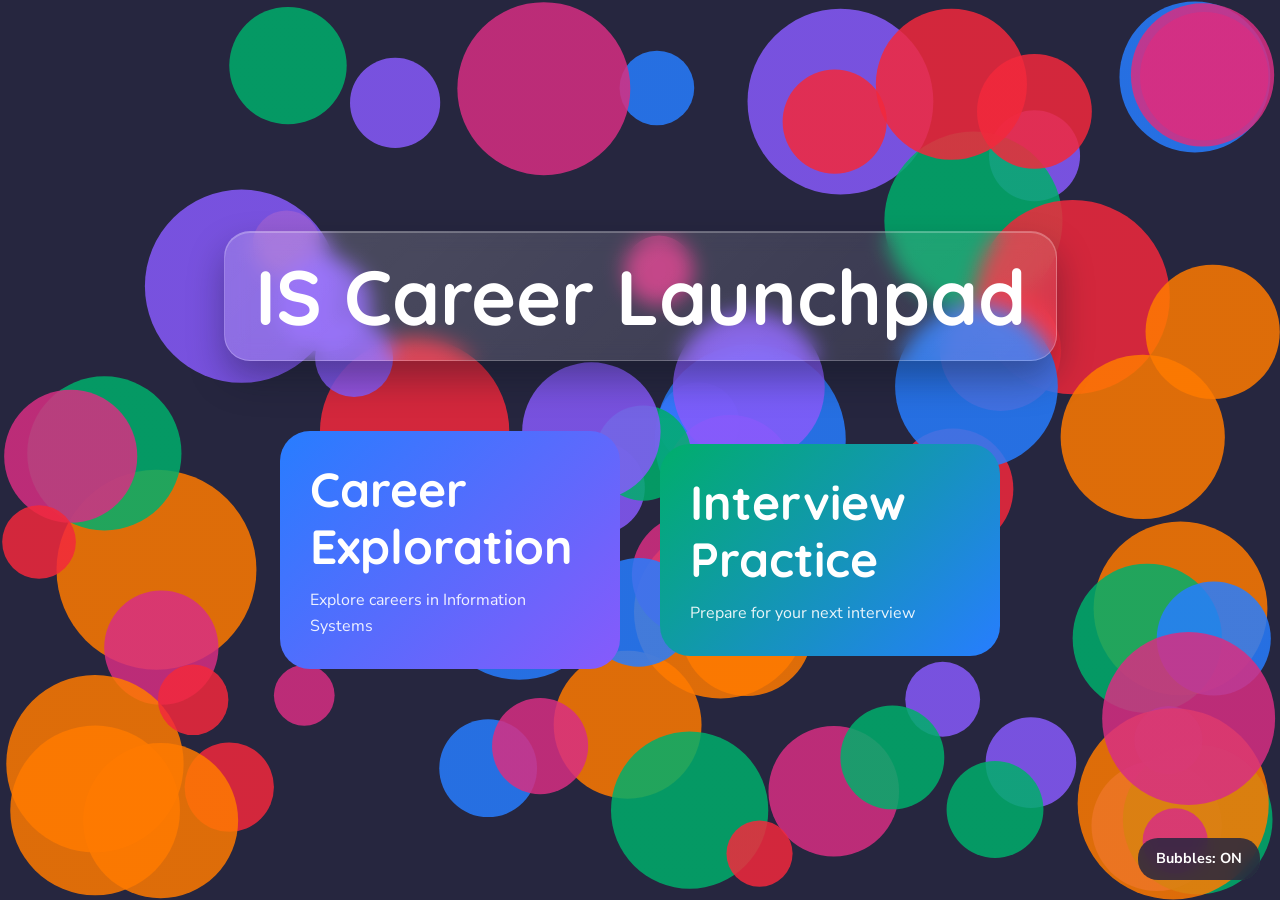
<file: index.html>
<!DOCTYPE html>
<html lang="en">
<head>
    <meta charset="UTF-8">
    <meta name="viewport" content="width=device-width, initial-scale=1.0">
    <title>IS Career Launchpad</title>

    <!-- Fonts -->
    <link rel="preconnect" href="https://fonts.googleapis.com">
    <link rel="preconnect" href="https://fonts.gstatic.com" crossorigin>

    <link href="https://fonts.googleapis.com/css2?family=Nunito+Sans:wght@400;600;700&family=Quicksand:wght@500;600;700&display=swap" rel="stylesheet">

    <!-- Bootstrap -->
    <link 
        href="https://cdn.jsdelivr.net/npm/bootstrap@5.3.8/dist/css/bootstrap.min.css" 
        rel="stylesheet"
    >

    <!-- Our CSS-->
    <link rel="stylesheet" href="main.css">
</head>

<body>

    <!-- Background -->
    <canvas id="bubbleCanvas"></canvas>

    <button id="bubbleToggle" class="bubble-toggle">
    Bubbles: ON
    </button>

    <!-- Dark overlay to keep text readable -->
    <div class="overlay"></div>

    <!-- Main content -->
    <main class="landing-page">

        <div class="container text-center">

            <h1 class="title">
            IS Career Launchpad
            </h1>
            <div class="button-container">
                <div class="button-container">
                    <button id="careerButton" class="launch-button career-button">
                        <h2>Career Exploration</h2>
                        <p>Explore careers in Information Systems</p>
                    </button>

                    <button id="interviewButton" class="launch-button interview-button">
                        <h2>Interview Practice</h2>
                        <p>Prepare for your next interview</p>
                    </button>
                </div>

            </div>

        </div>

    </main>

    <!-- JavaScript -->
    <script src="index.js"></script>
    <script src="background.js"></script>

</body>
</html>
</file>
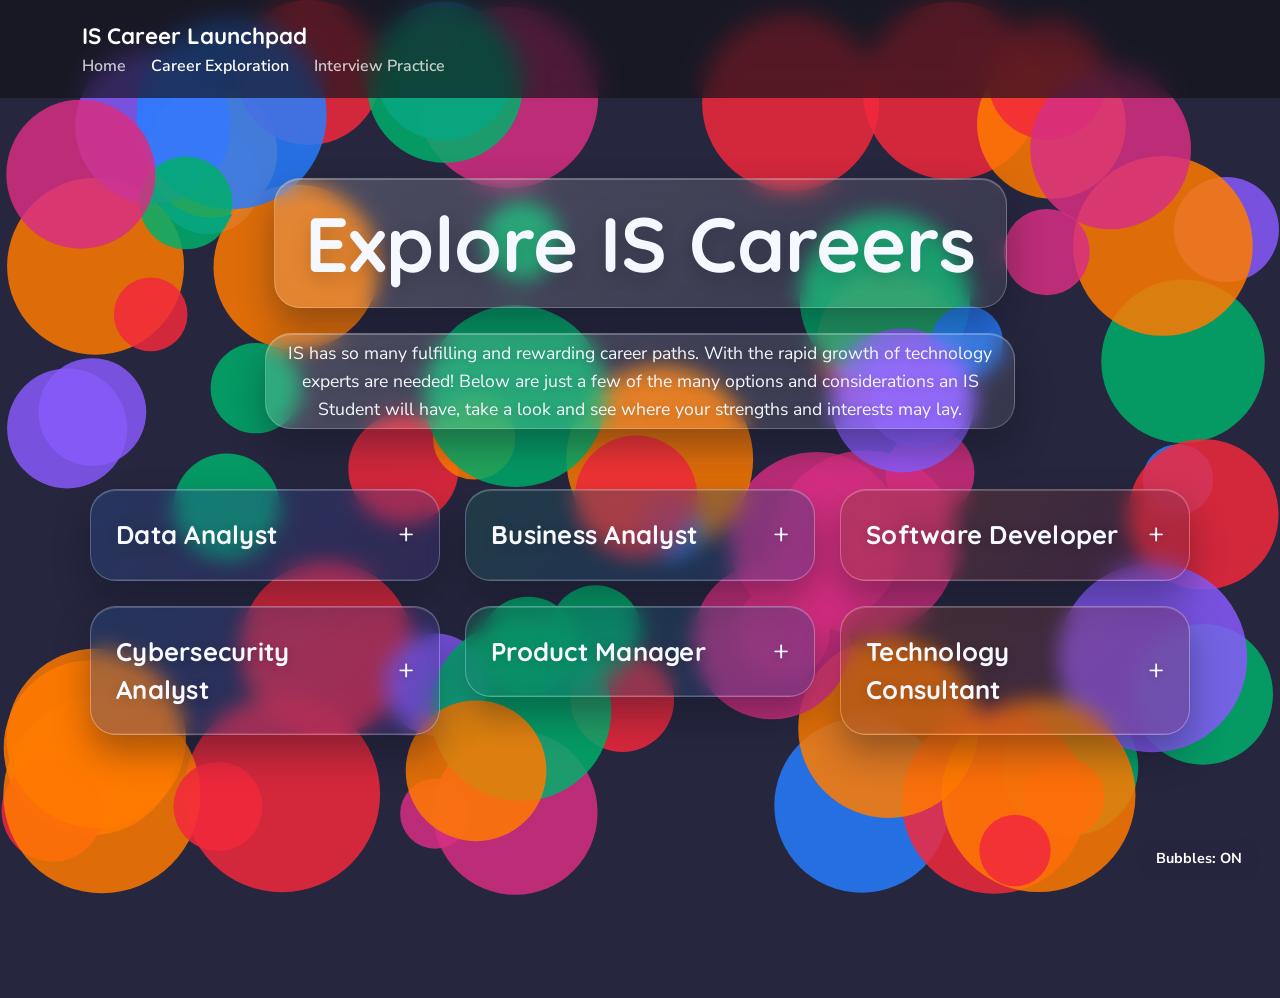
<file: discovery.html>
<!DOCTYPE html>
<html lang="en">
<head>
    <meta charset="UTF-8">
    <meta name="viewport" content="width=device-width, initial-scale=1.0">
    <title>Career Discovery</title>

    <!-- Google Fonts -->
    <link rel="preconnect" href="https://fonts.googleapis.com">
    <link rel="preconnect" href="https://fonts.gstatic.com" crossorigin>

    <link
        href="https://fonts.googleapis.com/css2?family=Nunito+Sans:wght@400;600;700&family=Quicksand:wght@500;600;700&display=swap"
        rel="stylesheet"
    >

    <!-- Bootstrap -->
    <link
        href="https://cdn.jsdelivr.net/npm/bootstrap@5.3.3/dist/css/bootstrap.min.css"
        rel="stylesheet"
    >

    <!-- Our global stylesheet -->
    <link rel="stylesheet" href="main.css">

    <style>
        .discovery-intro h1 {
            display: inline-block;
            padding: 18px 30px;
            background: linear-gradient(
                135deg,
                rgba(255, 255, 255, 0.18),
                rgba(255, 255, 255, 0.08)
            );
            border: 1px solid rgba(255, 255, 255, 0.22);
            border-radius: 26px;
            box-shadow:
                inset 0 1px 0 rgba(255, 255, 255, 0.25),
                0 18px 35px rgba(11, 16, 30, 0.35);
            color: #f5f8ff;
            backdrop-filter: blur(10px);
            -webkit-backdrop-filter: blur(10px);
            text-shadow: 0 6px 18px rgba(0, 0, 0, 0.18);
        }

        .discovery-intro p {
            color: rgba(244, 247, 255, 0.88);
            text-shadow: 0 2px 8px rgba(0, 0, 0, 0.16);
            padding: 5px;
            background: linear-gradient(
                135deg,
                rgba(255, 255, 255, 0.18),
                rgba(255, 255, 255, 0.08)
            );
            border: 1px solid rgba(255, 255, 255, 0.22);
            border-radius: 26px;
            box-shadow:
                inset 0 1px 0 rgba(255, 255, 255, 0.25),
                0 18px 35px rgba(11, 16, 30, 0.35);
            color: #f5f8ff;
            backdrop-filter: blur(10px);
            -webkit-backdrop-filter: blur(10px);
  
        }

        #career-container details {
            position: relative;
            background:
                linear-gradient(
                    135deg,
                    rgba(255, 255, 255, 0.18),
                    rgba(255, 255, 255, 0.08)
                );
            border: 1px solid rgba(255, 255, 255, 0.22);
            border-radius: 26px;
            box-shadow:
                inset 0 1px 0 rgba(255, 255, 255, 0.25),
                0 18px 35px rgba(11, 16, 30, 0.35);
            backdrop-filter: blur(10px);
            overflow: hidden;
        }

        #career-container {
            align-items: start;
        }

        #career-container details:nth-child(3n + 1) {
            background: linear-gradient(
                135deg,
                rgba(66, 135, 245, 0.25),
                rgba(137, 88, 255, 0.18)
            );
        }

        #career-container details:nth-child(3n + 2) {
            background: linear-gradient(
                135deg,
                rgba(47, 196, 153, 0.2),
                rgba(40, 116, 255, 0.2)
            );
        }

        #career-container details:nth-child(3n + 3) {
            background: linear-gradient(
                135deg,
                rgba(245, 124, 56, 0.2),
                rgba(214, 60, 119, 0.18)
            );
        }

        #career-container summary {
            background: rgba(11, 18, 31, 0.18);
            border-bottom: 1px solid rgba(255, 255, 255, 0.12);
            color: #f7f9ff;
            font-size: clamp(1.5rem, 2vw, 2rem);
            letter-spacing: 0.01em;
            text-shadow: 0 2px 12px rgba(0, 0, 0, 0.18);
        }

        #career-container .career-image {
            display: block;
            width: 100%;
            height: 170px;
            object-fit: cover;
            opacity: 0.88;
            border-bottom: 1px solid rgba(255, 255, 255, 0.14);
            filter: saturate(0.9) contrast(1.05);
        }

        #career-container details[open] summary {
            background: rgba(9, 14, 25, 0.32);
        }

        #career-container details p,
        #career-container details li {
            color: rgba(245, 247, 255, 0.96);
            line-height: 1.7;
        }

        #career-container details p,
        #career-container details ul {
            background: rgba(8, 12, 20, 0.14);
            border-radius: 14px;
            padding: 14px 16px;
            backdrop-filter: blur(2px);
        }

        #career-container details ul {
            margin-bottom: 22px;
            padding-left: 26px;
        }

        #career-container details strong {
            color: #ffffff;
            font-weight: 700;
        }

        #career-container .claim-source,
        #career-container .career-sources a {
            color: #cfe2ff;
            font-size: 0.82em;
            font-weight: 700;
            text-decoration: underline;
            text-underline-offset: 2px;
        }

        #career-container .claim-source:hover,
        #career-container .career-sources a:hover {
            color: #ffffff;
        }

        #career-container .career-sources {
            margin: 0 25px 25px;
            padding: 14px 16px;
            border-top: 1px solid rgba(255, 255, 255, 0.14);
            color: rgba(245, 247, 255, 0.88);
            font-size: 0.9rem;
            line-height: 1.6;
        }

        #career-container details p:first-of-type {
            margin-top: 20px;
        }

        #career-container details summary::after {
            color: #f2f6ff;
            text-shadow: 0 2px 8px rgba(0, 0, 0, 0.2);
        }

        @media (max-width: 768px) {
            #career-container details summary {
                font-size: 1.4rem;
            }

            #career-container .career-image {
                height: 145px;
            }
        }
    </style>
</head>
<body>

    <!-- Interactive background -->
    <canvas id="bubbleCanvas"></canvas>

    <button id="bubbleToggle" class="bubble-toggle">
    Bubbles: ON
    </button>

    <nav class="site-navbar">
        <div class="container">
            <a class="navbar-brand" href="index.html">
                IS Career Launchpad
            </a>
            <div class="nav-links">
                <a href="index.html">Home</a>
                <a href="discovery.html" class="active">Career Exploration</a>
                <a href="practice.html">Interview Practice</a>
            </div>
        </div>
    </nav>

    <main class="discovery-page">

        <div class="container">

            <section class="discovery-intro text-center">

                <h1>
                    Explore IS Careers
                </h1>
                <p>
                    IS has so many fulfilling and rewarding career paths. 
                    With the rapid growth of technology experts are needed! 
                    Below are just a few of the many options and considerations 
                    an IS Student will have, take a look and see where your strengths and interests may lay.
                </p>
            </section>
            
            <section
                id="career-container"
                class="career-container"
            >
            </section>

        </div>

    </main>

    <script src="careers/index.js"></script>

    <!-- Interactive background -->
    <script src="background.js"></script>

</body>

</html>
</file>
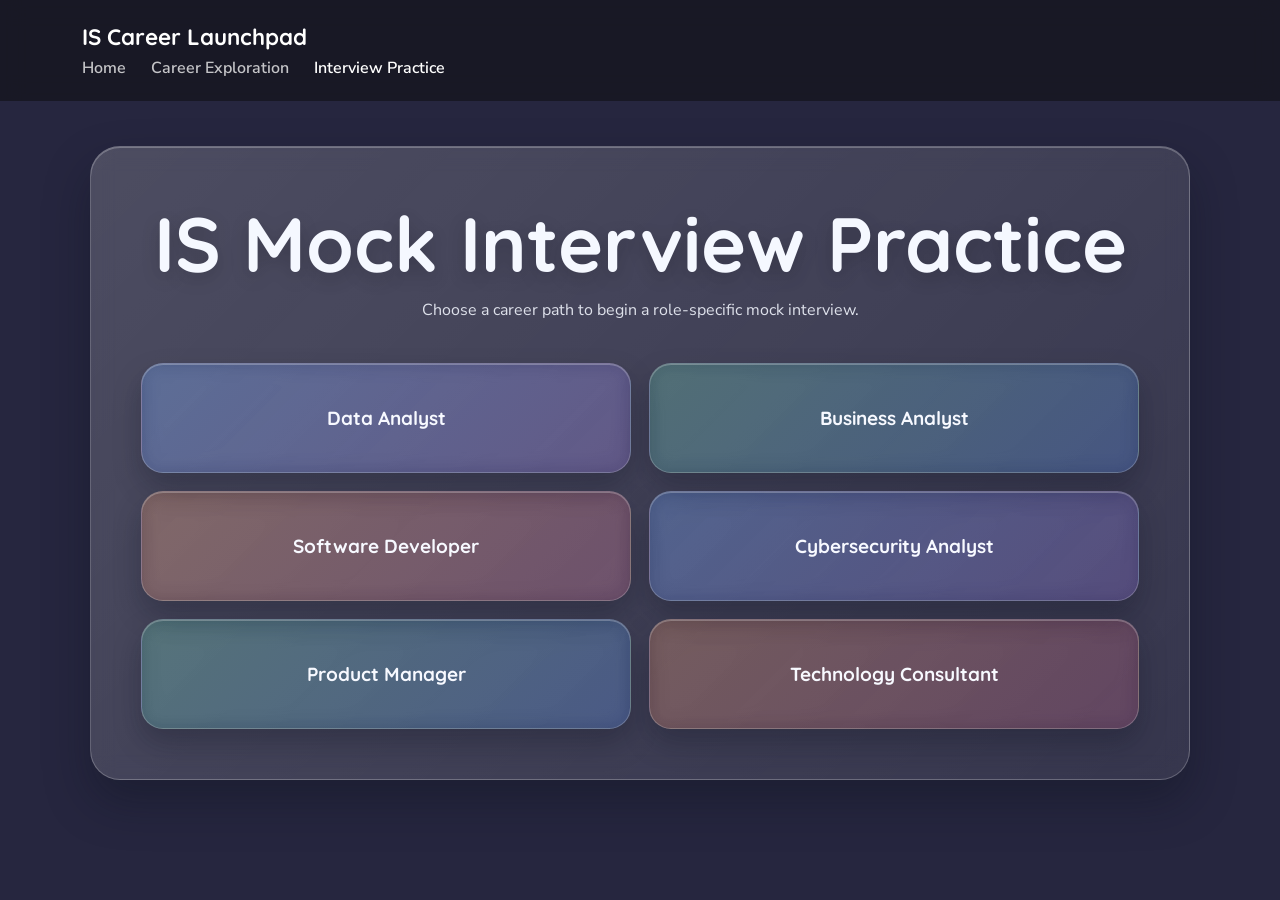
<file: practice.html>
<!DOCTYPE html>
<html lang="en">

<head>
    <meta charset="UTF-8">
    <meta name="viewport" content="width=device-width, initial-scale=1.0">
    <title>IS Career Interview Practice</title>

    <!-- Same fonts and styling used by the rest of the website -->
    <link rel="preconnect" href="https://fonts.googleapis.com">
    <link rel="preconnect" href="https://fonts.gstatic.com" crossorigin>
    <link href="https://fonts.googleapis.com/css2?family=Nunito+Sans:wght@400;600;700&family=Quicksand:wght@500;600;700&display=swap" rel="stylesheet">
    <link
    href="https://cdn.jsdelivr.net/npm/bootstrap@5.3.3/dist/css/bootstrap.min.css"
    rel="stylesheet"
    >
    <link rel="stylesheet" href="main.css">
    
    <style>
        body {
            font-family: 'Nunito Sans', Arial, sans-serif;
            margin: 0;
            padding: 0;
            line-height: 1.6;
            color: #f5f8ff;
        }

        .page-box {
            position: relative;
            z-index: 1;
            max-width: 1100px;
            margin: 45px auto 80px;
            padding: clamp(24px, 5vw, 50px);
            background: linear-gradient(
                135deg,
                rgba(255, 255, 255, 0.18),
                rgba(255, 255, 255, 0.08)
            );
            border: 1px solid rgba(255, 255, 255, 0.22);
            border-radius: 30px;
            box-shadow:
                inset 0 1px 0 rgba(255, 255, 255, 0.25),
                0 22px 45px rgba(11, 16, 30, 0.35);
            backdrop-filter: blur(12px);
            -webkit-backdrop-filter: blur(12px);
        }

        .intro {
            text-align: center;
            margin-bottom: 40px;
        }

        .intro h1,
        #roleTitle,
        #resultsArea > h1 {
            color: #f5f8ff;
            text-shadow: 0 6px 18px rgba(0, 0, 0, 0.18);
        }

        .intro p,
        #interviewArea > p {
            color: rgba(244, 247, 255, 0.88);
        }

        .role-grid {
            display: grid;
            grid-template-columns: repeat(2, 1fr);
            gap: 18px;
            margin-top: 30px;
        }

        .role-button {
            min-height: 110px;
            padding: 25px 15px;
            background: linear-gradient(
                135deg,
                rgba(66, 135, 245, 0.25),
                rgba(137, 88, 255, 0.18)
            );
            border: 1px solid rgba(255, 255, 255, 0.22);
            border-radius: 22px;
            box-shadow:
                inset 0 1px 0 rgba(255, 255, 255, 0.25),
                0 14px 28px rgba(11, 16, 30, 0.28);
            color: #f7f9ff;
            font-family: 'Quicksand', sans-serif;
            font-size: 19px;
            font-weight: bold;
            cursor: pointer;
            backdrop-filter: blur(10px);
            -webkit-backdrop-filter: blur(10px);
            transition: transform 0.3s ease, box-shadow 0.3s ease, filter 0.3s ease;
        }

        .role-button:hover {
            transform: translateY(-5px);
            filter: brightness(1.12);
            box-shadow:
                inset 0 1px 0 rgba(255, 255, 255, 0.3),
                0 20px 35px rgba(11, 16, 30, 0.4);
        }

        .role-button:nth-child(3n + 2) {
            background: linear-gradient(
                135deg,
                rgba(47, 196, 153, 0.2),
                rgba(40, 116, 255, 0.2)
            );
        }

        .role-button:nth-child(3n + 3) {
            background: linear-gradient(
                135deg,
                rgba(245, 124, 56, 0.2),
                rgba(214, 60, 119, 0.18)
            );
        }

        .section-title {
            margin-top: 45px;
            padding: 15px 20px;
            border: 1px solid rgba(255, 255, 255, 0.18);
            border-radius: 18px;
            background: rgba(11, 18, 31, 0.2);
            color: #f7f9ff;
            text-shadow: 0 2px 12px rgba(0, 0, 0, 0.18);
        }

        .question-box {
            margin-top: 20px;
            padding: 20px;
            background: linear-gradient(
                135deg,
                rgba(255, 255, 255, 0.15),
                rgba(255, 255, 255, 0.07)
            );
            border: 1px solid rgba(255, 255, 255, 0.2);
            border-radius: 22px;
            box-shadow:
                inset 0 1px 0 rgba(255, 255, 255, 0.2),
                0 14px 28px rgba(11, 16, 30, 0.28);
            backdrop-filter: blur(10px);
            -webkit-backdrop-filter: blur(10px);
            color: #f5f8ff;
            transition: transform 0.3s ease, box-shadow 0.3s ease;
        }

        .question-box:hover {
            transform: translateY(-3px);
            box-shadow:
                inset 0 1px 0 rgba(255, 255, 255, 0.25),
                0 18px 34px rgba(11, 16, 30, 0.35);
        }

        .question-box h3,
        .question-box strong {
            color: #ffffff;
        }

        .question-box p {
            color: rgba(245, 247, 255, 0.92);
        }

        textarea {
            width: 100%;
            box-sizing: border-box;
            padding: 12px;
            min-height: 140px;
            font-size: 15px;
            color: #ffffff;
            background: rgba(8, 12, 20, 0.25);
            border: 1px solid rgba(255, 255, 255, 0.2);
            border-radius: 14px;
            resize: vertical;
        }

        textarea::placeholder {
            color: rgba(255, 255, 255, 0.55);
        }

        textarea:focus {
            outline: none;
            border-color: rgba(120, 188, 255, 0.9);
            box-shadow: 0 0 0 3px rgba(39, 125, 255, 0.25);
        }

        pre {
            background: rgba(8, 12, 20, 0.42);
            border: 1px solid rgba(255, 255, 255, 0.14);
            border-radius: 14px;
            color: rgba(255, 255, 255, 0.92);
            padding: 20px;
            overflow-x: auto;
            white-space: pre-wrap;
        }

        label {
            display: block;
            margin: 12px 0;
            padding: 12px 14px;
            border: 1px solid rgba(255, 255, 255, 0.12);
            border-radius: 12px;
            color: rgba(245, 247, 255, 0.92);
            cursor: pointer;
            transition: background 0.3s ease, border-color 0.3s ease, transform 0.3s ease;
        }

        label:hover {
            background: rgba(39, 125, 255, 0.14);
            border-color: rgba(120, 188, 255, 0.55);
            transform: translateX(4px);
        }

        .submit-button,
        .restart-button {
            margin-top: 30px;
            padding: 14px 28px;
            background: linear-gradient(135deg, #00ae6b, #277dff);
            border: none;
            border-radius: 16px;
            color: #ffffff;
            box-shadow: 0 10px 24px rgba(11, 16, 30, 0.28);
            font-size: 17px;
            font-weight: bold;
            cursor: pointer;
            transition: transform 0.3s ease, box-shadow 0.3s ease, filter 0.3s ease;
        }

        .submit-button:hover,
        .restart-button:hover {
            transform: translateY(-4px);
            filter: brightness(1.1);
            box-shadow: 0 16px 30px rgba(11, 16, 30, 0.4);
        }

        .interview-buttons {
            display: flex;
            justify-content: space-between;
            align-items: center;
            width: 100%;
        }

        .results-section {
            margin-top: 35px;
            padding: 25px;
            background: linear-gradient(
                135deg,
                rgba(255, 255, 255, 0.16),
                rgba(255, 255, 255, 0.07)
            );
            border: 1px solid rgba(255, 255, 255, 0.2);
            border-radius: 22px;
            box-shadow:
                inset 0 1px 0 rgba(255, 255, 255, 0.2),
                0 16px 32px rgba(11, 16, 30, 0.3);
            backdrop-filter: blur(10px);
            -webkit-backdrop-filter: blur(10px);
        }

        .feedback-item {
            margin-top: 20px;
            padding: 20px;
            background: rgba(8, 12, 20, 0.18);
            border: 1px solid rgba(255, 255, 255, 0.14);
            border-radius: 16px;
        }

        .user-response {
            padding: 15px;
            background: rgba(8, 12, 20, 0.2);
            border: 1px solid rgba(255, 255, 255, 0.16);
            border-radius: 12px;
            color: rgba(255, 255, 255, 0.9);
            white-space: pre-wrap;
        }

        .correct-answer {
            color: green;
            font-weight: bold;
        }

        .wrong-answer {
            color: red;
            font-weight: bold;
        }

        .feedback-placeholder {
            margin-top: 15px;
            padding: 15px;
            background: rgba(39, 125, 255, 0.12);
            border: 1px solid rgba(120, 188, 255, 0.35);
            border-radius: 14px;
            color: rgba(245, 247, 255, 0.92);
        }

        #interviewArea,
        #resultsArea {
            display: none;
        }

        @media (max-width: 700px) {
            .role-grid {
                grid-template-columns: 1fr;
            }

            .interview-buttons {
                gap: 15px;
            }
        }
    </style>
</head>

<body>

    <nav class="site-navbar">
        <div class="container">
            <a href="index.html" class="navbar-brand">
                IS Career Launchpad
            </a>
    
            <div class="nav-links">
                <a href="index.html">Home</a>
                <a href="discovery.html">Career Exploration</a>
                <a href="practice.html" class="active">Interview Practice</a>
            </div>
        </div>
    </nav>
    
    <div class="page-box">

    <div id="roleSelection">
        <div class="intro">
            <h1>IS Mock Interview Practice</h1>
            <p>Choose a career path to begin a role-specific mock interview.</p>
        </div>

        <div class="role-grid">

            <button
                class="role-button"
                onclick="startInterview('dataAnalyst')">
                Data Analyst
            </button>

            <button
                class="role-button"
                onclick="startInterview('businessAnalyst')">
                Business Analyst
            </button>

            <button
                class="role-button"
                onclick="startInterview('softwareDeveloper')">
                Software Developer
            </button>

            <button
                class="role-button"
                onclick="startInterview('cybersecurityAnalyst')">
                Cybersecurity Analyst
            </button>

            <button
                class="role-button"
                onclick="startInterview('productManager')">
                Product Manager
            </button>

            <button
                class="role-button"
                onclick="startInterview('technologyConsultant')">
                Technology Consultant
            </button>

        </div>
    </div>


    <div id="interviewArea">

        <h1 id="roleTitle"></h1>

        <p>
            Complete all six questions. The first three are behavioral interview
            questions and the final three are based on a role-specific scenario.
        </p>

        <h2 class="section-title">
            Part 1 — Behavioral Interview
        </h2>

        <div id="behavioralContainer"></div>

        <h2 class="section-title">
            Part 2 — Role-Specific Interview
        </h2>

        <div id="technicalContainer"></div>


        <div class="interview-buttons">

            <button
                class="submit-button"
                onclick="goBackToRoles()">
                ← Back
            </button>

            <button
                class="submit-button"
                onclick="submitInterview()">
                Submit Interview
            </button>

        </div>


        <div id="errorMessage"></div>

    </div>


    <div id="resultsArea"></div>

</div>


<script>

const interviewBanks = {

    // =====================================================
    // DATA ANALYST
    // =====================================================

    dataAnalyst: {

        title: "Data Analyst",

        behavioral: [
            "Tell me about a project where you used data to answer a business question.",
            "Tell me about a time you found an error or inconsistency in data. What did you do?",
            "Describe a time you had to explain a data finding to someone without a technical background.",
            "Tell me about a time you worked with incomplete or messy data.",
            "Describe a time your analysis led you to a conclusion you did not originally expect.",
            "Tell me about a time you had to balance accuracy with a tight deadline."
        ],

        scenarios: [

            {
                title: "SQL Sales Analysis",

                prompt:
                    "A retailer stores each order in an orders table. Review the query below.",

                code: `
SELECT customer_id, SUM(amount) AS total_spent
FROM orders
GROUP BY customer_id
HAVING SUM(amount) > 1000;
                `,

                questions: [

                    {
                        question:
                            "What does this query return?",

                        options: [
                            "Every customer and every individual order",
                            "Customers whose total spending is greater than $1,000",
                            "Customers who placed exactly 1,000 orders",
                            "Only the single highest-spending customer"
                        ],

                        correct: 1,

                        explanation:
                            "GROUP BY creates one result per customer, SUM totals each customer's spending, and HAVING keeps only customers whose total exceeds 1,000."
                    },

                    {
                        question:
                            "Why is HAVING used instead of WHERE for the final condition?",

                        options: [
                            "HAVING filters results after aggregation",
                            "WHERE cannot be used with numbers",
                            "HAVING sorts the results",
                            "WHERE only works with customer names"
                        ],

                        correct: 0,

                        explanation:
                            "HAVING is commonly used to filter groups after aggregate calculations such as SUM."
                    },

                    {
                        question:
                            "Which SQL concept allows rows to be combined by customer_id?",

                        options: [
                            "ORDER BY",
                            "GROUP BY",
                            "DELETE",
                            "INSERT"
                        ],

                        correct: 1,

                        explanation:
                            "GROUP BY groups rows that share the same customer_id so aggregate functions can be applied to each group."
                    }

                ]
            },


            {
                title: "Joining Customer Data",

                prompt:
                    "You need a report containing customer names and their orders.",

                code: `
SELECT customers.name, orders.amount
FROM customers
INNER JOIN orders
ON customers.customer_id = orders.customer_id;
                `,

                questions: [

                    {
                        question:
                            "What does the INNER JOIN do?",

                        options: [
                            "Combines matching rows from customers and orders",
                            "Deletes duplicate customers",
                            "Adds a new customer",
                            "Calculates the average order"
                        ],

                        correct: 0,

                        explanation:
                            "An INNER JOIN combines rows from two tables when their join keys match."
                    },

                    {
                        question:
                            "What column connects the two tables?",

                        options: [
                            "name",
                            "amount",
                            "customer_id",
                            "orders"
                        ],

                        correct: 2,

                        explanation:
                            "The ON clause matches customers.customer_id with orders.customer_id."
                    },

                    {
                        question:
                            "What happens to a customer who has no matching order in an INNER JOIN?",

                        options: [
                            "The customer still appears",
                            "The customer does not appear",
                            "Their amount automatically becomes zero",
                            "The database creates an order"
                        ],

                        correct: 1,

                        explanation:
                            "INNER JOIN returns only rows that have matching values in both tables."
                    }

                ]
            },


            {
                title: "Cleaning a Dataset",

                prompt:
                    "You receive a customer dataset before creating a dashboard.",

                code: `
Customer_ID | Age | State | Revenue

101 | 24 | UT | 500
102 |     | CA | 700
102 |     | CA | 700
103 | 31 | TX | 900
104 | 250 | NY | 400
                `,

                questions: [

                    {
                        question:
                            "Which problem should you investigate first for customer 104?",

                        options: [
                            "Missing state",
                            "Duplicate ID",
                            "Potentially invalid age",
                            "Missing revenue"
                        ],

                        correct: 2,

                        explanation:
                            "An age of 250 is likely outside the valid range and should be investigated as a potential data-quality problem."
                    },

                    {
                        question:
                            "What issue appears with customer 102?",

                        options: [
                            "Duplicate record and missing age",
                            "Invalid state",
                            "Negative revenue",
                            "Missing customer ID"
                        ],

                        correct: 0,

                        explanation:
                            "Customer 102 appears twice and has a missing age value."
                    },

                    {
                        question:
                            "Before deleting the duplicate, what is the best next step?",

                        options: [
                            "Delete it immediately",
                            "Verify whether it truly represents the same transaction or record",
                            "Delete the entire dataset",
                            "Change the customer's state"
                        ],

                        correct: 1,

                        explanation:
                            "Analysts should understand why duplication occurred before removing records to avoid deleting legitimate information."
                    }

                ]
            }

        ]
    },


    // =====================================================
    // BUSINESS ANALYST
    // =====================================================

    businessAnalyst: {

        title: "Business Analyst",

        behavioral: [
            "Tell me about a time you had to gather requirements from someone.",
            "Tell me about a time you worked with a difficult or resistant stakeholder.",
            "Describe a time requirements changed during a project. How did you respond?",
            "Tell me about a time you identified an inefficient business process.",
            "Describe a project where different stakeholders wanted different things.",
            "Tell me about a time you had to ask questions to uncover the real problem."
        ],

        scenarios: [

            {
                title: "Requirements Gathering",

                prompt:
                    "A sales manager tells you, 'We need a better sales system because the current one is terrible.'",

                code: `
Current complaint:
"We need a better sales system."

Known information:
- Sales representatives use spreadsheets.
- Managers want better reporting.
- Some employees say the current process takes too long.
                `,

                questions: [

                    {
                        question:
                            "What should the business analyst do first?",

                        options: [
                            "Buy a new CRM immediately",
                            "Ask stakeholders questions to understand the current problems and desired outcomes",
                            "Tell employees to work faster",
                            "Replace the sales team"
                        ],

                        correct: 1,

                        explanation:
                            "The initial request is vague. The analyst should clarify the business need, pain points, users, and desired outcomes before defining a solution."
                    },

                    {
                        question:
                            "Which question would be most useful during requirements gathering?",

                        options: [
                            "What specific tasks are difficult or time-consuming today?",
                            "What color should the application be?",
                            "What is your favorite website?",
                            "Should every employee receive a new computer?"
                        ],

                        correct: 0,

                        explanation:
                            "Understanding the specific pain points in the current workflow helps reveal the real business requirements."
                    },

                    {
                        question:
                            "Which statement is a requirement rather than a solution?",

                        options: [
                            "Buy Salesforce",
                            "The system must allow managers to view sales activity by representative",
                            "Use Microsoft software",
                            "Build a mobile app"
                        ],

                        correct: 1,

                        explanation:
                            "A requirement defines what the business or user needs. The technology used to satisfy it is a solution decision."
                    }

                ]
            },


            {
                title: "Process Improvement",

                prompt:
                    "Review the company's current employee expense reimbursement process.",

                code: `
1. Employee fills out a paper form.
2. Manager signs the paper form.
3. Employee emails a photo of the form to Finance.
4. Finance types the information into a spreadsheet.
5. Finance emails the employee if information is missing.
6. Finance manually enters the approved amount into the accounting system.
                `,

                questions: [

                    {
                        question:
                            "Which problem is most obvious in this process?",

                        options: [
                            "Too much automated data transfer",
                            "Multiple manual handoffs and duplicate data entry",
                            "Too few employees",
                            "Too much customer feedback"
                        ],

                        correct: 1,

                        explanation:
                            "The process contains several manual handoffs and repeated entry of the same information, creating delay and error risk."
                    },

                    {
                        question:
                            "What would be a reasonable improvement?",

                        options: [
                            "Add another spreadsheet",
                            "Use a digital workflow that captures and routes expense information",
                            "Require three paper copies",
                            "Stop approving expenses"
                        ],

                        correct: 1,

                        explanation:
                            "A digital workflow could capture data once and automate routing and approvals."
                    },

                    {
                        question:
                            "What metric would best help evaluate whether the change worked?",

                        options: [
                            "Average reimbursement processing time",
                            "Office temperature",
                            "Number of employee parking spaces",
                            "Website font size"
                        ],

                        correct: 0,

                        explanation:
                            "Processing time directly measures whether the redesigned process improved efficiency."
                    }

                ]
            },


            {
                title: "Conflicting Stakeholders",

                prompt:
                    "Two departments disagree about a new customer portal.",

                code: `
Sales:
Wants customers to create accounts as quickly as possible.

Security:
Wants additional identity verification before account creation.

Project deadline:
6 weeks.
                `,

                questions: [

                    {
                        question:
                            "What should the business analyst do?",

                        options: [
                            "Automatically choose Sales",
                            "Automatically choose Security",
                            "Clarify requirements, constraints, risks, and business priorities with both groups",
                            "Cancel the project"
                        ],

                        correct: 2,

                        explanation:
                            "A business analyst helps stakeholders understand needs and constraints and works toward requirements that support the overall business objective."
                    },

                    {
                        question:
                            "What type of issue is this primarily?",

                        options: [
                            "Conflicting stakeholder requirements",
                            "Database corruption",
                            "Employee payroll",
                            "Hardware failure"
                        ],

                        correct: 0,

                        explanation:
                            "Two stakeholder groups have competing requirements for the same process."
                    },

                    {
                        question:
                            "What should be documented after agreement is reached?",

                        options: [
                            "The final requirements and acceptance criteria",
                            "Only the meeting date",
                            "Employee vacation schedules",
                            "Nothing"
                        ],

                        correct: 0,

                        explanation:
                            "Clear requirements and acceptance criteria help ensure the project team understands what must be delivered."
                    }

                ]
            }

        ]
    },


    // =====================================================
    // SOFTWARE DEVELOPER
    // =====================================================

    softwareDeveloper: {

        title: "Software Developer",

        behavioral: [
            "Tell me about a software or coding project you are proud of.",
            "Tell me about a time you had to debug a difficult problem.",
            "Describe a time your code did not work as expected. How did you approach it?",
            "Tell me about a time you received feedback during a technical project.",
            "Describe a time you had to learn a new programming language, framework, or tool quickly.",
            "Tell me about a time you worked with another person on the same codebase."
        ],

        scenarios: [

            {
                title: "Python Debugging",

                prompt:
                    "A developer wants this function to return the largest number in a list.",

                code: `
def find_largest(numbers):
    largest = 0

    for number in numbers:
        if number > largest:
            largest = number

    return largest
                `,

                questions: [

                    {
                        question:
                            "For which input might this function return an incorrect answer?",

                        options: [
                            "[1, 2, 3]",
                            "[5, 8, 2]",
                            "[-10, -3, -7]",
                            "[0, 1, 2]"
                        ],

                        correct: 2,

                        explanation:
                            "If every number is negative, largest starts at 0 even though 0 is not in the list."
                    },

                    {
                        question:
                            "What is a better way to initialize largest when the list is known to contain at least one value?",

                        options: [
                            "largest = numbers[0]",
                            "largest = 100",
                            "largest = -1",
                            "largest = len(numbers)"
                        ],

                        correct: 0,

                        explanation:
                            "Starting with the first list value allows the function to correctly handle positive and negative numbers."
                    },

                    {
                        question:
                            "What is the purpose of the loop?",

                        options: [
                            "Compare each number with the current largest value",
                            "Sort the list",
                            "Delete negative numbers",
                            "Count the number of items"
                        ],

                        correct: 0,

                        explanation:
                            "The loop examines each value and updates largest when it finds a greater one."
                    }

                ]
            },


            {
                title: "List and Dictionary Logic",

                prompt:
                    "Review the code below.",

                code: `
students = {
    "Ana": 92,
    "Ben": 78,
    "Cara": 85
}

for name, score in students.items():
    if score >= 80:
        print(name)
                `,

                questions: [

                    {
                        question:
                            "Which names will be printed?",

                        options: [
                            "Ana only",
                            "Ana and Cara",
                            "Ben and Cara",
                            "All three students"
                        ],

                        correct: 1,

                        explanation:
                            "Ana has 92 and Cara has 85, so both satisfy score >= 80."
                    },

                    {
                        question:
                            "What does students.items() provide to the loop?",

                        options: [
                            "Only the scores",
                            "Only the names",
                            "Each key-value pair",
                            "The number of students"
                        ],

                        correct: 2,

                        explanation:
                            "items() returns the dictionary's key-value pairs, allowing name and score to be accessed together."
                    },

                    {
                        question:
                            "What change would print students with a score of exactly 80 or lower?",

                        options: [
                            "score <= 80",
                            "score == 100",
                            "score > 80",
                            "score != 80"
                        ],

                        correct: 0,

                        explanation:
                            "<= means less than or equal to."
                    }

                ]
            },


            {
                title: "Function Behavior",

                prompt:
                    "Review this function.",

                code: `
def remove_duplicates(items):
    result = []

    for item in items:
        if item not in result:
            result.append(item)

    return result
                `,

                questions: [

                    {
                        question:
                            "What will remove_duplicates([1, 2, 2, 3, 1]) return?",

                        options: [
                            "[1, 2, 3]",
                            "[1, 2, 2, 3, 1]",
                            "[2, 3]",
                            "[1]"
                        ],

                        correct: 0,

                        explanation:
                            "Items are only appended when they are not already in result."
                    },

                    {
                        question:
                            "What does 'item not in result' check?",

                        options: [
                            "Whether the value has already been added",
                            "Whether the value is numeric",
                            "Whether the list is empty",
                            "Whether the program has an error"
                        ],

                        correct: 0,

                        explanation:
                            "It tests whether the current value already exists in result."
                    },

                    {
                        question:
                            "Why does the function use a separate result list?",

                        options: [
                            "To build a collection containing only unique values",
                            "To alphabetize the input",
                            "To delete the original list",
                            "To convert numbers to strings"
                        ],

                        correct: 0,

                        explanation:
                            "The function builds a new list while only adding values that have not been seen."
                    }

                ]
            }

        ]
    },


    // =====================================================
    // CYBERSECURITY ANALYST
    // =====================================================

    cybersecurityAnalyst: {

        title: "Cybersecurity Analyst",

        behavioral: [
            "Tell me about a time you noticed a risk or problem that others had overlooked.",
            "Describe a time you had to investigate a problem before knowing its cause.",
            "Tell me about a time you had to follow a detailed process carefully.",
            "Describe a time you made a decision with incomplete information.",
            "Tell me about a time you had to explain a technical risk to someone else.",
            "Tell me about a time you responded to an unexpected technical problem."
        ],

        scenarios: [

            {
                title: "Suspicious Email",

                prompt:
                    "An employee forwards this email to the security team.",

                code: `
From: payroll-company-support@gmail.com

Subject: URGENT - Payroll Account Suspended

Your payroll account will be deleted today.

Click here immediately:
http://payroll-company-login.example

Enter your username and password to restore access.
                `,

                questions: [

                    {
                        question:
                            "Which detail is a strong phishing warning sign?",

                        options: [
                            "The urgent threat and request to enter credentials",
                            "The email contains words",
                            "The employee has a payroll account",
                            "The email has a subject line"
                        ],

                        correct: 0,

                        explanation:
                            "Urgency, threats, suspicious senders, and requests for credentials are common phishing indicators."
                    },

                    {
                        question:
                            "What should the employee do?",

                        options: [
                            "Click the link to investigate",
                            "Reply with their password",
                            "Report the message and verify through a trusted channel",
                            "Forward it to everyone"
                        ],

                        correct: 2,

                        explanation:
                            "The employee should avoid interacting with the suspicious link and verify the request through a known legitimate channel."
                    },

                    {
                        question:
                            "Which control can reduce damage if a password is stolen?",

                        options: [
                            "Multi-factor authentication",
                            "A larger monitor",
                            "Faster Wi-Fi",
                            "More storage"
                        ],

                        correct: 0,

                        explanation:
                            "MFA requires an additional authentication factor, making a stolen password alone less useful."
                    }

                ]
            },


            {
                title: "Suspicious Login Activity",

                prompt:
                    "A monitoring system reports these login events.",

                code: `
08:05 - Successful login - Salt Lake City, Utah
08:08 - Successful login - Salt Lake City, Utah
08:15 - Successful login - Moscow, Russia
08:17 - Multiple failed login attempts - Moscow, Russia
                `,

                questions: [

                    {
                        question:
                            "What makes the Moscow login suspicious?",

                        options: [
                            "It happened in the morning",
                            "The geographic change occurred within only a few minutes",
                            "The account successfully logged in",
                            "There were two Utah logins"
                        ],

                        correct: 1,

                        explanation:
                            "The account appears to move between very distant locations too quickly, which may indicate compromised credentials."
                    },

                    {
                        question:
                            "What is a reasonable first response?",

                        options: [
                            "Ignore the event",
                            "Investigate and verify whether the activity was legitimate",
                            "Delete every employee account",
                            "Turn off the entire internet"
                        ],

                        correct: 1,

                        explanation:
                            "Analysts should investigate the alert, gather context, and verify whether the user recognizes the activity."
                    },

                    {
                        question:
                            "If the login is confirmed malicious, what action may be appropriate?",

                        options: [
                            "Secure the account and follow the organization's incident-response process",
                            "Do nothing",
                            "Publish the user's password",
                            "Disable every company computer permanently"
                        ],

                        correct: 0,

                        explanation:
                            "Compromised accounts should be contained and handled according to the organization's incident-response procedures."
                    }

                ]
            },


            {
                title: "Security Fundamentals",

                prompt:
                    "A hospital stores patient records in an information system.",

                code: `
Security goals:

1. Only authorized employees should view patient records.
2. Records should not be changed without authorization.
3. Doctors should be able to access records when needed.
                `,

                questions: [

                    {
                        question:
                            "Goal 1 primarily represents which security principle?",

                        options: [
                            "Confidentiality",
                            "Integrity",
                            "Availability",
                            "Performance"
                        ],

                        correct: 0,

                        explanation:
                            "Confidentiality means preventing unauthorized access to information."
                    },

                    {
                        question:
                            "Goal 2 primarily represents which principle?",

                        options: [
                            "Availability",
                            "Integrity",
                            "Confidentiality",
                            "Speed"
                        ],

                        correct: 1,

                        explanation:
                            "Integrity means protecting information from unauthorized or improper modification."
                    },

                    {
                        question:
                            "Goal 3 primarily represents which principle?",

                        options: [
                            "Confidentiality",
                            "Encryption",
                            "Availability",
                            "Authentication"
                        ],

                        correct: 2,

                        explanation:
                            "Availability means ensuring systems and information are accessible when authorized users need them."
                    }

                ]
            }

        ]
    },


    // =====================================================
    // PRODUCT MANAGER
    // =====================================================

    productManager: {

        title: "Product Manager",

        behavioral: [
            "Tell me about a time you had to prioritize competing needs.",
            "Tell me about a time you used data to make a decision.",
            "Describe a time you had to manage conflicting stakeholder priorities.",
            "Tell me about a time you influenced someone without having formal authority.",
            "Describe a time you changed your approach because of user or customer feedback.",
            "Tell me about a time you had to make a trade-off because time or resources were limited."
        ],

        scenarios: [

            {
                title: "Feature Prioritization",

                prompt:
                    "Your team has one month of engineering capacity and is considering three features.",

                code: `
Feature A
Customer requests: 15
Expected impact: Low
Engineering effort: 1 week

Feature B
Customer requests: 80
Expected impact: High
Engineering effort: 3 weeks

Feature C
Customer requests: 35
Expected impact: Medium
Engineering effort: 6 weeks
                `,

                questions: [

                    {
                        question:
                            "Based only on the information given, which feature appears strongest?",

                        options: [
                            "Feature A",
                            "Feature B",
                            "Feature C",
                            "There is no meaningful difference"
                        ],

                        correct: 1,

                        explanation:
                            "Feature B combines the highest stated customer demand and impact while fitting within the available month."
                    },

                    {
                        question:
                            "What additional information would be useful before making the final decision?",

                        options: [
                            "User needs, strategic goals, technical risks, and expected business value",
                            "The office lunch menu",
                            "The CEO's favorite color",
                            "The number of desks in the office"
                        ],

                        correct: 0,

                        explanation:
                            "Product prioritization should consider customer impact, business strategy, technical feasibility, effort, and risk."
                    },

                    {
                        question:
                            "If Feature B has a serious security issue, what should the product manager do?",

                        options: [
                            "Ignore engineering",
                            "Understand the risk and reconsider the prioritization",
                            "Launch without testing",
                            "Cancel the entire product"
                        ],

                        correct: 1,

                        explanation:
                            "Product managers need to weigh customer and business value against technical constraints and risk."
                    }

                ]
            },


            {
                title: "Measuring Feature Success",

                prompt:
                    "A team launches a redesigned signup process intended to help more new users successfully create accounts.",

                code: `
Before redesign:
10,000 users started signup
6,000 completed signup

After redesign:
12,000 users started signup
9,000 completed signup
                `,

                questions: [

                    {
                        question:
                            "What metric is most directly related to the goal?",

                        options: [
                            "Signup completion rate",
                            "Number of employees",
                            "Website background color",
                            "Office expenses"
                        ],

                        correct: 0,

                        explanation:
                            "Signup completion rate directly measures how successfully users complete the signup flow."
                    },

                    {
                        question:
                            "What was the completion rate before the redesign?",

                        options: [
                            "40%",
                            "60%",
                            "75%",
                            "90%"
                        ],

                        correct: 1,

                        explanation:
                            "6,000 completed signups divided by 10,000 starts equals 60%."
                    },

                    {
                        question:
                            "What was the completion rate after the redesign?",

                        options: [
                            "50%",
                            "60%",
                            "75%",
                            "90%"
                        ],

                        correct: 2,

                        explanation:
                            "9,000 completed signups divided by 12,000 starts equals 75%."
                    }

                ]
            },


            {
                title: "Customer Feedback",

                prompt:
                    "Users of a student scheduling app give the following feedback.",

                code: `
40%: "It takes too many steps to add a class."

25%: "I want dark mode."

20%: "The app sometimes deletes saved classes."

15%: "I want more color themes."
                `,

                questions: [

                    {
                        question:
                            "Which issue likely deserves immediate investigation even though it is not the most common request?",

                        options: [
                            "Dark mode",
                            "More color themes",
                            "Saved classes being deleted",
                            "More fonts"
                        ],

                        correct: 2,

                        explanation:
                            "A bug that causes users to lose saved data may be high severity even if fewer users report it."
                    },

                    {
                        question:
                            "Why should a PM avoid prioritizing only by number of requests?",

                        options: [
                            "Severity, strategic impact, effort, and user value also matter",
                            "Customer requests never matter",
                            "Only engineers make product decisions",
                            "All features should be built"
                        ],

                        correct: 0,

                        explanation:
                            "Frequency is useful, but product decisions also need to consider impact, severity, feasibility, and strategic value."
                    },

                    {
                        question:
                            "What is the best next step before redesigning the add-class flow?",

                        options: [
                            "Understand where users struggle and why",
                            "Immediately rebuild the entire app",
                            "Ignore users",
                            "Remove class scheduling"
                        ],

                        correct: 0,

                        explanation:
                            "Understanding the actual user problem should come before choosing a specific solution."
                    }

                ]
            }

        ]
    },


    // =====================================================
    // TECHNOLOGY CONSULTANT
    // =====================================================

    technologyConsultant: {

        title: "Technology Consultant",

        behavioral: [
            "Tell me about a time you had to solve an ambiguous problem.",
            "Describe a time you changed how you communicated to work effectively with someone.",
            "Tell me about a time you presented a recommendation to another person or group.",
            "Describe a time you worked with a cross-functional team.",
            "Tell me about a time you had to learn about an unfamiliar business or technical problem quickly.",
            "Describe a time you had to balance multiple priorities for a project or client."
        ],

        scenarios: [

            {
                title: "CRM Recommendation",

                prompt:
                    "A growing company asks you to help improve its sales technology.",

                code: `
Company:
100 employees
Expected to double in size within 2 years

Current process:
- Customer information stored in spreadsheets
- Salespeople maintain separate customer lists
- Duplicate records are common
- Managers cannot easily see sales activity
                `,

                questions: [

                    {
                        question:
                            "What appears to be the core business problem?",

                        options: [
                            "Customer data is fragmented and difficult to manage",
                            "The company has too many computers",
                            "Employees work too quickly",
                            "The company needs a new logo"
                        ],

                        correct: 0,

                        explanation:
                            "Separate data sources create duplication, inconsistent information, and poor visibility."
                    },

                    {
                        question:
                            "Which technology is most directly relevant?",

                        options: [
                            "CRM system",
                            "Video editing system",
                            "Gaming software",
                            "Graphic design application"
                        ],

                        correct: 0,

                        explanation:
                            "CRM systems are designed to centralize and manage customer and sales information."
                    },

                    {
                        question:
                            "What should you do before recommending a specific vendor?",

                        options: [
                            "Understand business requirements, users, budget, integrations, and growth needs",
                            "Choose the cheapest vendor immediately",
                            "Choose the most expensive vendor",
                            "Recommend the software you personally prefer"
                        ],

                        correct: 0,

                        explanation:
                            "Consulting recommendations should be based on the client's needs, constraints, objectives, and implementation considerations."
                    }

                ]
            },


            {
                title: "Technology Investment Case",

                prompt:
                    "A client is considering automating a manual process.",

                code: `
Current process:
5 employees
20 hours per employee per week
Employee cost: $30 per hour

New system:
Annual cost: $80,000

Expected automation:
Reduce manual work by 60%
                `,

                questions: [

                    {
                        question:
                            "Approximately how much does the current manual work cost per week?",

                        options: [
                            "$600",
                            "$1,500",
                            "$3,000",
                            "$6,000"
                        ],

                        correct: 2,

                        explanation:
                            "5 employees × 20 hours × $30 = $3,000 per week."
                    },

                    {
                        question:
                            "If labor requirements drop by 60%, approximately how much weekly labor cost could be avoided?",

                        options: [
                            "$300",
                            "$1,800",
                            "$2,500",
                            "$3,000"
                        ],

                        correct: 1,

                        explanation:
                            "60% of the current $3,000 weekly labor cost is $1,800."
                    },

                    {
                        question:
                            "Besides cost savings, what should the consultant consider?",

                        options: [
                            "Implementation risk, user adoption, process quality, integrations, and business benefits",
                            "Only the software logo",
                            "Only employee age",
                            "Nothing else"
                        ],

                        correct: 0,

                        explanation:
                            "A strong recommendation considers qualitative factors and implementation risks in addition to financial impact."
                    }

                ]
            },


            {
                title: "Client Problem Diagnosis",

                prompt:
                    "An online retailer reports that customers are abandoning checkout at a much higher rate than last month.",

                code: `
Recent changes:
- New payment provider launched
- Shipping prices increased
- Mobile checkout page redesigned
- Marketing traffic increased 30%
                `,

                questions: [

                    {
                        question:
                            "What should you do first?",

                        options: [
                            "Immediately blame the payment provider",
                            "Structure the problem and analyze data across the major possible causes",
                            "Undo every recent change",
                            "Recommend a completely new website"
                        ],

                        correct: 1,

                        explanation:
                            "A consultant should diagnose the problem systematically rather than jumping to a solution."
                    },

                    {
                        question:
                            "Which data would be especially useful?",

                        options: [
                            "Checkout abandonment by device, payment method, step, and time period",
                            "Employee birthdays",
                            "Office parking data",
                            "Company logo preferences"
                        ],

                        correct: 0,

                        explanation:
                            "Breaking the problem down by relevant dimensions can reveal where the change occurred."
                    },

                    {
                        question:
                            "After identifying the likely cause, what should a strong consulting recommendation include?",

                        options: [
                            "A clear recommendation supported by evidence, risks, and next steps",
                            "Only a long list of facts",
                            "No recommendation",
                            "A recommendation without evidence"
                        ],

                        correct: 0,

                        explanation:
                            "Consulting case interviews commonly expect a clear conclusion backed by analysis, along with risks and next steps."
                    }

                ]
            }

        ]
    }

};


// =====================================================
// VARIABLES
// =====================================================

let selectedRole;

let selectedBehavioralQuestions = [];

let selectedScenario;


// =====================================================
// RANDOM HELPER
// =====================================================

function randomItems(array, number) {

    const copy = [...array];

    copy.sort(() => Math.random() - 0.5);

    return copy.slice(0, number);
}


// =====================================================
// START INTERVIEW
// =====================================================

function startInterview(roleKey) {

    selectedRole =
        interviewBanks[roleKey];

    selectedBehavioralQuestions =
        randomItems(
            selectedRole.behavioral,
            3
        );

    selectedScenario =
        selectedRole.scenarios[
            Math.floor(
                Math.random() *
                selectedRole.scenarios.length
            )
        ];


    document.getElementById(
        "roleSelection"
    ).style.display = "none";


    document.getElementById(
        "resultsArea"
    ).style.display = "none";


    document.getElementById(
        "interviewArea"
    ).style.display = "block";


    document.getElementById(
        "roleTitle"
    ).textContent =
        selectedRole.title +
        " Mock Interview";


    displayBehavioralQuestions();

    displayTechnicalQuestions();


    window.scrollTo({
        top: 0,
        behavior: "smooth"
    });
}


// =====================================================
// BEHAVIORAL QUESTIONS
// =====================================================

function displayBehavioralQuestions() {

    const container =
        document.getElementById(
            "behavioralContainer"
        );


    let html = "";


    selectedBehavioralQuestions.forEach(
        (question, index) => {

            html += `
                <div class="question-box">

                    <h3>
                        Question ${index + 1}
                    </h3>

                    <p>
                        <strong>
                            ${question}
                        </strong>
                    </p>

                    <textarea
                        id="behavioralAnswer${index}"
                        placeholder="Type your answer here..."
                    ></textarea>

                </div>
            `;

        }
    );


    container.innerHTML =
        html;
}


// =====================================================
// ROLE-SPECIFIC QUESTIONS
// =====================================================

function displayTechnicalQuestions() {

    const container =
        document.getElementById(
            "technicalContainer"
        );


    let html = `

        <div class="question-box">

            <h3>
                ${selectedScenario.title}
            </h3>

            <p>
                ${selectedScenario.prompt}
            </p>

            <pre><code>${selectedScenario.code}</code></pre>

        </div>

    `;


    selectedScenario.questions.forEach(
        (question, questionIndex) => {

            html += `

                <div class="question-box">

                    <h3>
                        Question ${questionIndex + 4}
                    </h3>

                    <p>
                        <strong>
                            ${question.question}
                        </strong>
                    </p>

            `;


            question.options.forEach(
                (option, optionIndex) => {

                    html += `

                        <label>

                            <input
                                type="radio"
                                name="technicalQ${questionIndex}"
                                value="${optionIndex}"
                            >

                            ${String.fromCharCode(
                                65 + optionIndex
                            )}.

                            ${option}

                        </label>

                    `;

                }
            );


            html += `
                </div>
            `;

        }
    );


    container.innerHTML =
        html;
}


async function submitInterview() {

    const behavioralAnswers = [];

    for (let i = 0; i < 3; i++) {

        const answer = document.getElementById(
            "behavioralAnswer" + i
        ).value;

        if (answer.trim() === "") {
            showError(
                "Please answer all three behavioral questions."
            );
            return;
        }

        behavioralAnswers.push(answer);
    }

    for (let i = 0; i < 3; i++) {

        const answer = document.querySelector(
            'input[name="technicalQ' + i + '"]:checked'
        );

        if (!answer) {
            showError(
                "Please answer all three role-specific questions."
            );
            return;
        }
    }

    // Show a temporary message while Ollama grades the answers
    document.getElementById("errorMessage").innerHTML = `
        <div class="question-box">
            <strong>Generating your AI interview feedback...</strong>
            <p>Please wait a moment.</p>
        </div>
    `;

    try {

        const response = await fetch("/grade-interview", {
            method: "POST",
            headers: {
                "Content-Type": "application/json"
            },
            body: JSON.stringify({
                question1: selectedBehavioralQuestions[0],
                answer1: behavioralAnswers[0],

                question2: selectedBehavioralQuestions[1],
                answer2: behavioralAnswers[1],

                question3: selectedBehavioralQuestions[2],
                answer3: behavioralAnswers[2]
            })
        });

        if (!response.ok) {
            throw new Error("AI grading request failed.");
        }

        const aiFeedback = await response.json();

        if (aiFeedback.error) {
            throw new Error(aiFeedback.error);
        }

        buildResults(
            behavioralAnswers,
            aiFeedback
        );

    } catch (error) {

        console.error(error);

        showError(
            "We could not generate AI feedback. Make sure Ollama and the Flask backend are running."
        );
    }
}

// =====================================================
// ERROR
// =====================================================

function showError(message) {

    document.getElementById(
        "errorMessage"
    ).innerHTML = `

        <div class="question-box">

            <strong>
                ${message}
            </strong>

        </div>

    `;
}


// =====================================================
// RESULTS
// =====================================================

function buildResults(
    behavioralAnswers, aiFeedback
) {

    let score = 0;

    let technicalReviewHTML =
        "";


    selectedScenario.questions.forEach(
        (
            question,
            questionIndex
        ) => {

            const selectedAnswer =
                document.querySelector(
                    'input[name="technicalQ' +
                    questionIndex +
                    '"]:checked'
                );


            const selectedValue =
                Number(
                    selectedAnswer.value
                );


            if (
                selectedValue ===
                question.correct
            ) {

                score++;
            }


            let choicesHTML =
                "";


            question.options.forEach(
                (
                    option,
                    optionIndex
                ) => {

                    let answerClass =
                        "";

                    let answerLabel =
                        "";


                    if (
                        optionIndex ===
                        question.correct
                    ) {

                        answerClass =
                            "correct-answer";

                        answerLabel =
                            " ✓ Correct Answer";
                    }


                    if (
                        optionIndex ===
                        selectedValue &&
                        selectedValue !==
                        question.correct
                    ) {

                        answerClass =
                            "wrong-answer";
                    }


                    if (
                        optionIndex ===
                        selectedValue &&
                        selectedValue ===
                        question.correct
                    ) {

                        answerLabel =
                            " ✓ Your Answer — Correct";
                    }


                    choicesHTML += `

                        <p class="${answerClass}">

                            ${String.fromCharCode(
                                65 + optionIndex
                            )}.

                            ${option}

                            ${answerLabel}

                        </p>

                    `;

                }
            );


            technicalReviewHTML += `

                <div class="feedback-item">

                    <h3>
                        Question ${questionIndex + 4}
                    </h3>

                    <p>
                        <strong>
                            ${question.question}
                        </strong>
                    </p>

                    ${choicesHTML}

                    <p>
                        <strong>
                            Explanation:
                        </strong>

                        ${question.explanation}
                    </p>

                </div>

            `;

        }
    );


    let behavioralReviewHTML =
        "";


    selectedBehavioralQuestions.forEach(
        (
            question,
            index
        ) => {

            behavioralReviewHTML += `

                <div class="feedback-item">

                    <h3>
                        Question ${index + 1}
                    </h3>

                    <p>
                        <strong>
                            ${question}
                        </strong>
                    </p>

                    <p>
                        <strong>
                            Your Response:
                        </strong>
                    </p>

                    <div class="user-response">

                        ${behavioralAnswers[index]}

                    </div>

                    <div class="feedback-placeholder">
                        <strong>
                            AI Behavioral Feedback:
                        </strong>

                        <p>
                            <strong>Score:</strong>
                            ${aiFeedback.questions[index].score}/10
                        </p>

                        <p>
                            <strong>Strengths:</strong>
                        </p>

                        <ul>
                            ${aiFeedback.questions[index].strengths
                                .map(strength => `<li>${strength}</li>`)
                                .join("")}
                        </ul>

                        <p>
                            <strong>Improvement:</strong>
                            ${aiFeedback.questions[index].improvement}
                        </p>
                    </div>

                </div>

            `;

        }
    );


    const percentage =
        Math.round(
            score / 3 * 100
        );


    document.getElementById(
        "interviewArea"
    ).style.display =
        "none";


    document.getElementById(
        "resultsArea"
    ).style.display =
        "block";


    document.getElementById(
        "resultsArea"
    ).innerHTML = `

        <h1>
            ${selectedRole.title}
            Interview Review
        </h1>


        <div class="results-section">

            <h2>
                Part 1 —
                Behavioral Review
            </h2>

            ${behavioralReviewHTML}

        </div>


        <div class="results-section">

            <h2>
                Part 2 —
                Role-Specific Review
            </h2>


            <h3>
                Score:
                ${score}/3
                (${percentage}%)
            </h3>


            <h3>
                ${selectedScenario.title}
            </h3>


            <p>
                ${selectedScenario.prompt}
            </p>


            <pre><code>${selectedScenario.code}</code></pre>


            ${technicalReviewHTML}

        </div>


        <button
            class="restart-button"
            onclick="chooseAnotherRole()">

            Choose Another Role

        </button>

    `;


    window.scrollTo({
        top: 0,
        behavior: "smooth"
    });
}


// =====================================================
// CHOOSE ANOTHER ROLE
// =====================================================

function chooseAnotherRole() {

    document.getElementById(
        "resultsArea"
    ).style.display =
        "none";


    document.getElementById(
        "interviewArea"
    ).style.display =
        "none";


    document.getElementById(
        "roleSelection"
    ).style.display =
        "block";


    document.getElementById(
        "errorMessage"
    ).innerHTML =
        "";


    window.scrollTo({
        top: 0,
        behavior: "smooth"
    });
}


// =====================================================
// BACK BUTTON
// =====================================================

function goBackToRoles() {

    document.getElementById(
        "interviewArea"
    ).style.display =
        "none";


    document.getElementById(
        "resultsArea"
    ).style.display =
        "none";


    document.getElementById(
        "roleSelection"
    ).style.display =
        "block";


    document.getElementById(
        "errorMessage"
    ).innerHTML =
        "";


    window.scrollTo({
        top: 0,
        behavior: "smooth"
    });
}

</script>

</body>

</html>
</file>
<file: main.css>
/* =========================================================
   IS CAREER LAUNCHPAD
   GLOBAL STYLESHEET
   ========================================================= */


/* =========================================================
   1. COLOR PALETTE
   ========================================================= */

:root {
    --green: #00AE6B;
    --red: #F2283C;
    --blue: #277DFF;
    --yellow: #FFC200;
    --pink: #D72E82;
    --purple: #875AFB;
    --orange: #FF7A00;

    /* Neutral colors */
    --background: #26263f;
    --background-light: #1C1C26;

    --text: #FFFFFF;
    --text-muted: rgba(255, 255, 255, 0.75);

    /* Shared design values */
    --radius: 25px;
    --transition: 0.3s ease;
}


/* =========================================================
   2. GLOBAL PAGE SETTINGS
   ========================================================= */

html,
body {
    margin: 0;
    padding: 0;
    min-height: 100%;
}

body {
    font-family: "Nunito Sans", sans-serif;

    background: var(--background);

    color: var(--text);

    overflow-x: hidden;
}


/* =========================================================
   3. TYPOGRAPHY
   ========================================================= */

h1,
h2,
h3,
h4,
h5,
h6 {
    font-family: "Quicksand", sans-serif;

    font-weight: 700;
}

h1 {
    font-size: clamp(2.5rem, 6vw, 5rem);
}

h2 {
    font-size: clamp(1.8rem, 4vw, 3rem);
}

h3 {
    font-size: clamp(1.4rem, 3vw, 2rem);
}

p {
    line-height: 1.6;
}

.subtitle {
    color: var(--text-muted);

    font-size: clamp(1rem, 2vw, 1.4rem);
}

.title {
    display: inline-block;

    margin-bottom: 0;
    padding: 18px 30px;

    background: linear-gradient(
        135deg,
        rgba(255, 255, 255, 0.18),
        rgba(255, 255, 255, 0.08)
    );
    border: 1px solid rgba(255, 255, 255, 0.22);
    border-radius: 26px;
    box-shadow:
        inset 0 1px 0 rgba(255, 255, 255, 0.25),
        0 18px 35px rgba(11, 16, 30, 0.35);
    backdrop-filter: blur(10px);
    -webkit-backdrop-filter: blur(10px);
}


/* =========================================================
   4. INTERACTIVE BUBBLE BACKGROUND
   ========================================================= */

#bubbleCanvas {
    position: fixed;

    top: 0;
    left: 0;

    width: 100vw;
    height: 100vh;

    z-index: -1;

    background: var(--background);

    pointer-events: none;
}


/* =========================================================
   5. LANDING PAGE
   ========================================================= */

.landing-page {
    position: relative;

    min-height: 100vh;

    display: flex;

    align-items: center;
    justify-content: center;

    z-index: 1;

    transition: opacity 0.6s ease;
}


/* =========================================================
   6. HOMEPAGE BUTTON CONTAINER
   ========================================================= */

.button-container {
    display: flex;

    justify-content: center;
    align-items: center;

    gap: 40px;

    flex-wrap: wrap;

    margin-top: 35px;
}


/* =========================================================
   7. MAIN LAUNCH BUTTONS
   ========================================================= */

.launch-button {
    width: 340px;

    min-height: 180px;

    border: none;

    border-radius: 30px;

    padding: 30px;

    color: white;

    text-align: left;

    cursor: pointer;

    transition:
        transform var(--transition),
        box-shadow var(--transition),
        filter var(--transition);
}


/* Career Exploration */

.career-button {
    background: linear-gradient(
        135deg,
        var(--blue),
        var(--purple)
    );
}


/* Interview Practice */

.interview-button {
    background: linear-gradient(
        135deg,
        var(--green),
        var(--blue)
    );
}


/* Button hover */

.launch-button:hover {
    transform: translateY(-8px) scale(1.02);

    box-shadow:
        0 15px 35px rgba(0, 0, 0, 0.3);

    filter: brightness(1.1);
}


/* Button click */

.launch-button:active {
    transform: translateY(-3px) scale(1.01);
}


/* Button headings */

.launch-button h2 {
    margin-bottom: 12px;
}


/* Button descriptions */

.launch-button p {
    margin: 0;

    color: rgba(255, 255, 255, 0.9);
}


/* =========================================================
   8. GENERAL BUTTONS
   ========================================================= */

.btn {
    border-radius: 15px;

    font-family: "Nunito Sans", sans-serif;

    font-weight: 600;

    transition:
        transform var(--transition),
        box-shadow var(--transition),
        filter var(--transition);
}

.btn:hover {
    transform: translateY(-2px);

    filter: brightness(1.08);

    box-shadow:
        0 8px 20px rgba(0, 0, 0, 0.2);
}


/* =========================================================
   9. STANDARD CARD
   ========================================================= */

.card {
    border: none;

    border-radius: var(--radius);

    background: rgba(255, 255, 255, 0.1);

    color: var(--text);

    backdrop-filter: blur(10px);

    box-shadow:
        0 10px 30px rgba(0, 0, 0, 0.15);
}


/* =========================================================
   10. LINKS
   ========================================================= */

a {
    color: var(--blue);

    text-decoration: none;

    transition: color var(--transition);
}

a:hover {
    color: var(--purple);
}


/* =========================================================
   11. FORM ELEMENTS
   ========================================================= */

input,
textarea,
select {
    border-radius: 12px !important;

    border: 2px solid rgba(255, 255, 255, 0.15) !important;

    background: rgba(255, 255, 255, 0.08) !important;

    color: white !important;

    font-family: "Nunito Sans", sans-serif;
}


input:focus,
textarea:focus,
select:focus {
    border-color: var(--blue) !important;

    box-shadow:
        0 0 0 3px rgba(39, 125, 255, 0.25) !important;

    outline: none;
}


/* =========================================================
   12. PAGE TRANSITION
   ========================================================= */

.fade-out {
    opacity: 0;
}


/* =========================================================
   13. RESPONSIVE DESIGN
   ========================================================= */

@media (max-width: 768px) {

    .button-container {
        flex-direction: column;

        gap: 20px;
    }

    .launch-button {
        width: min(340px, 90vw);

        min-height: 150px;
    }

}


@media (max-width: 480px) {

    .launch-button {
        padding: 25px;

        min-height: 130px;
    }

}



/* =========================================================
   DISCOVERY PAGE
   ========================================================= */

.discovery-page {
    position: relative;

    min-height: 100vh;

    padding-top: 80px;
    padding-bottom: 80px;

    z-index: 1;
}


/* Page introduction */

.discovery-intro {
    max-width: 850px;

    margin: 0 auto 60px;
}

.discovery-intro h1 {
    margin-bottom: 25px;
}

.discovery-intro p {
    max-width: 750px;

    margin-left: auto;
    margin-right: auto;

    color: var(--text-muted);

    font-size: 1.1rem;
}


/* Career container */

.career-container {
    display: grid;

    grid-template-columns:
        repeat(auto-fit, minmax(280px, 1fr));

    gap: 30px;

    max-width: 1100px;

    margin: 0 auto;
}


/* =========================================================
   DISCOVERY NAVIGATION
   ========================================================= */

.site-navbar {
    position: relative;

    z-index: 10;

    padding: 20px 0;

    background: rgba(17, 17, 24, 0.65);

    backdrop-filter: blur(12px);
}

.navbar-brand {
    font-family: "Quicksand", sans-serif;

    font-size: 1.4rem;

    font-weight: 700;

    color: white;
}

.navbar-brand:hover {
    color: white;
}

.nav-links {
    display: flex;

    align-items: center;

    gap: 25px;
}

.nav-links a {
    color: rgba(255, 255, 255, 0.75);

    font-weight: 600;

    transition:
        color var(--transition),
        transform var(--transition);
}

.nav-links a:hover {
    color: white;

    transform: translateY(-2px);
}

.nav-links a.active {
    color: white;
}


/* =========================================================
   RESPONSIVE DISCOVERY NAVIGATION
   ========================================================= */

@media (max-width: 768px) {

    .site-navbar .container {
        flex-direction: column;

        gap: 15px;
    }

    .nav-links {
        gap: 15px;

        flex-wrap: wrap;

        justify-content: center;
    }

    .discovery-page {
        padding-top: 50px;
    }

}



/* ================================
   CAREER DISCOVERY CARDS
   ================================ */

#career-container {
    display: grid;
    grid-template-columns: repeat(auto-fit, minmax(320px, 1fr));
    gap: 25px;
    max-width: 1100px;
    margin: 0 auto;
}

/* Individual career card */
#career-container details {
    background: rgba(255, 255, 255, 0.09);
    border: 2px solid rgba(255, 255, 255, 0.12);
    border-radius: 25px;
    overflow: hidden;
    backdrop-filter: blur(12px);
    box-shadow: 0 10px 30px rgba(0, 0, 0, 0.18);
    transition:
        transform 0.3s ease,
        border-color 0.3s ease,
        box-shadow 0.3s ease;
}

/* Hover effect */
#career-container details:hover {
    transform: translateY(-5px);
    border-color: rgba(255, 255, 255, 0.25);
    box-shadow: 0 15px 35px rgba(0, 0, 0, 0.25);
}

/* Career title */
#career-container summary {
    position: relative;
    padding: 25px 55px 25px 25px;
    cursor: pointer;
    list-style: none;

    font-family: "Quicksand", sans-serif;
    font-size: 1.35rem;
    font-weight: 700;

    color: white;

    transition:
        background 0.3s ease,
        color 0.3s ease;
}

/* Remove default browser arrow */
#career-container summary::-webkit-details-marker {
    display: none;
}

/* Custom arrow */
#career-container summary::after {
    content: "+";
    position: absolute;
    right: 25px;
    top: 50%;
    transform: translateY(-50%);

    font-size: 1.8rem;
    font-weight: 400;

    transition: transform 0.3s ease;
}

/* Open state */
#career-container details[open] summary {
    background: rgba(39, 125, 255, 0.2);
}

#career-container details[open] summary::after {
    content: "−";
}

/* Content inside card */
#career-container details p,
#career-container details ul {
    margin-left: 25px;
    margin-right: 25px;
}

#career-container details p {
    color: var(--text-muted);
    line-height: 1.7;
}

#career-container details ul {
    padding-left: 20px;
    padding-bottom: 25px;
}

#career-container details li {
    margin-bottom: 12px;
    color: var(--text-muted);
    line-height: 1.6;
}

#career-container details strong {
    color: white;
}

/* Spacing between sections */
#career-container details p:first-of-type {
    margin-top: 25px;
}

#career-container details p:last-of-type {
    margin-bottom: 20px;
}

/* Mobile */
@media (max-width: 768px) {
    #career-container {
        grid-template-columns: 1fr;
        gap: 20px;
    }

    #career-container summary {
        padding: 22px 50px 22px 22px;
        font-size: 1.2rem;
    }

    #career-container details p,
    #career-container details ul {
        margin-left: 22px;
        margin-right: 22px;
    }
}


/* =========================================
   INTERVIEW PRACTICE PAGE
   ========================================= */

.interview-page {
    position: relative;
    min-height: 100vh;
    padding: 70px 20px 90px;
    z-index: 1;
}

.interview-content {
    max-width: 950px;
    margin: 0 auto;
}

/* Page introduction */
.interview-intro {
    text-align: center;
    max-width: 800px;
    margin: 0 auto 60px;
}

.interview-intro h1 {
    margin-bottom: 20px;
}

.interview-intro p {
    color: var(--text-muted);
    font-size: 1.05rem;
    margin: 8px 0;
}


/* Section headings */
.section-title {
    margin-top: 60px;
    margin-bottom: 15px;
}

.interview-content > p {
    color: var(--text-muted);
    margin-bottom: 30px;
}


/* Individual questions */
.interview-question {
    margin-bottom: 30px;
    padding: 30px;

    background: rgba(255, 255, 255, 0.09);
    border: 2px solid rgba(255, 255, 255, 0.12);
    border-radius: var(--radius);

    backdrop-filter: blur(12px);

    box-shadow: 0 10px 30px rgba(0, 0, 0, 0.18);

    transition:
        transform var(--transition),
        border-color var(--transition),
        box-shadow var(--transition);
}

.interview-question:hover {
    transform: translateY(-4px);
    border-color: rgba(255, 255, 255, 0.25);
    box-shadow: 0 15px 35px rgba(0, 0, 0, 0.25);
}


/* Question titles */
.interview-question h3 {
    margin-top: 0;
    margin-bottom: 15px;
    color: white;
}


/* Question text */
.interview-question p {
    color: var(--text-muted);
    line-height: 1.6;
    margin-bottom: 20px;
}


/* Answer boxes */
.interview-question textarea {
    width: 100%;
    min-height: 160px;

    box-sizing: border-box;
    resize: vertical;

    padding: 16px;

    border-radius: 15px !important;
    border: 2px solid rgba(255, 255, 255, 0.15) !important;

    background: rgba(0, 0, 0, 0.18) !important;
    color: white !important;

    font-family: "Nunito Sans", sans-serif;
    font-size: 1rem;
    line-height: 1.5;

    transition:
        border-color var(--transition),
        box-shadow var(--transition);
}

.interview-question textarea::placeholder {
    color: rgba(255, 255, 255, 0.45);
}

.interview-question textarea:focus {
    border-color: var(--blue) !important;
    box-shadow: 0 0 0 3px rgba(39, 125, 255, 0.25) !important;
    outline: none;
}


/* Technical quiz container */
#quizContainer {
    display: flex;
    flex-direction: column;
    gap: 25px;
    margin-top: 30px;
}


/* Any quiz cards generated by practice.js */
#quizContainer > div {
    padding: 30px;

    background: rgba(255, 255, 255, 0.09);
    border: 2px solid rgba(255, 255, 255, 0.12);
    border-radius: var(--radius);

    backdrop-filter: blur(12px);

    box-shadow: 0 10px 30px rgba(0, 0, 0, 0.18);
}


/* =========================================================
   INTERVIEW SUBMIT BUTTON
   ========================================================= */

.submit-button {
    display: block;

    margin: 45px auto 0;

    padding: 16px 40px;

    border: none;

    border-radius: 20px;

    background: linear-gradient(
        135deg,
        var(--green),
        var(--blue)
    );

    color: white;

    font-family: "Quicksand", sans-serif;

    font-size: 1.1rem;

    font-weight: 700;

    letter-spacing: 0.3px;

    cursor: pointer;

    transition:
        transform var(--transition),
        box-shadow var(--transition),
        filter var(--transition);
}


.submit-button:hover {
    transform: translateY(-4px);

    filter: brightness(1.1);

    box-shadow:
        0 12px 28px rgba(0, 0, 0, 0.25);
}


.submit-button:active {
    transform: translateY(-1px);

    filter: brightness(1.05);
}


/* Results */
#interviewResult {
    max-width: 850px;
    margin: 45px auto 0;

    padding: 30px;

    border-radius: var(--radius);

    background: rgba(255, 255, 255, 0.10);
    border: 2px solid rgba(255, 255, 255, 0.15);

    backdrop-filter: blur(12px);

    color: white;
}


/* Mobile */
@media (max-width: 768px) {

    .interview-page {
        padding: 50px 15px 70px;
    }

    .interview-intro {
        margin-bottom: 45px;
    }

    .section-title {
        margin-top: 45px;
    }

    .interview-question {
        padding: 22px;
    }

    #quizContainer > div {
        padding: 22px;
    }

    .interview-content > button {
        width: 100%;
        max-width: 350px;
    }
}


/* =========================================
   TECHNICAL QUIZ
   ========================================= */

#quizContainer {
    display: flex;
    flex-direction: column;
    gap: 25px;
    margin-top: 30px;
}

#quizContainer .question {
    padding: 30px;

    background: rgba(255, 255, 255, 0.09);
    border: 2px solid rgba(255, 255, 255, 0.12);
    border-radius: var(--radius);

    backdrop-filter: blur(12px);
    box-shadow: 0 10px 30px rgba(0, 0, 0, 0.18);

    transition:
        transform var(--transition),
        border-color var(--transition),
        box-shadow var(--transition);
}

#quizContainer .question:hover {
    transform: translateY(-4px);
    border-color: rgba(255, 255, 255, 0.25);
    box-shadow: 0 15px 35px rgba(0, 0, 0, 0.25);
}

#quizContainer .question h3 {
    margin-top: 0;
    margin-bottom: 18px;
}

/* Code scenario */

#quizContainer pre {
    margin: 20px 0 0;
    padding: 20px;

    overflow-x: auto;

    background: rgba(0, 0, 0, 0.35);
    border: 1px solid rgba(255, 255, 255, 0.12);
    border-radius: 15px;

    font-family: monospace;
    line-height: 1.6;
}

#quizContainer code {
    color: rgba(255, 255, 255, 0.9);
}

/* Question text */

#quizContainer .question p {
    color: var(--text-muted);
    line-height: 1.6;
}

/* Answer choices */

#quizContainer .question label {
    display: block;

    margin-top: 12px;
    padding: 14px 16px;

    background: rgba(255, 255, 255, 0.06);
    border: 1px solid rgba(255, 255, 255, 0.12);
    border-radius: 12px;

    cursor: pointer;

    color: var(--text-muted);

    transition:
        background var(--transition),
        border-color var(--transition),
        transform var(--transition);
}

#quizContainer .question label:hover {
    background: rgba(39, 125, 255, 0.12);
    border-color: rgba(39, 125, 255, 0.4);
    transform: translateX(4px);
}

#quizContainer .question input[type="radio"] {
    margin-right: 10px;
    accent-color: var(--blue);
}


/* =========================================
   INTERVIEW RESULTS
   ========================================= */

#interviewResult {
    max-width: 950px;
    margin: 60px auto 0;
    padding: 0;
}

/* Results heading */

#interviewResult > .section-title {
    text-align: center;
    margin-bottom: 15px;
}

#interviewResult > p {
    text-align: center;
    color: var(--text-muted);
    margin-bottom: 45px;
}

/* Major result sections */

#interviewResult .results-section {
    margin-bottom: 40px;
    padding: 30px;

    background: rgba(255, 255, 255, 0.09);
    border: 2px solid rgba(255, 255, 255, 0.12);
    border-radius: var(--radius);

    backdrop-filter: blur(12px);
    box-shadow: 0 10px 30px rgba(0, 0, 0, 0.18);
}

#interviewResult .results-section > h2 {
    margin-top: 0;
    margin-bottom: 25px;
}

/* Individual feedback cards */

#interviewResult .feedback-item {
    margin-top: 25px;
    padding: 25px;

    background: rgba(0, 0, 0, 0.15);
    border: 1px solid rgba(255, 255, 255, 0.12);
    border-radius: 20px;
}

#interviewResult .feedback-item h3 {
    margin-top: 0;
    margin-bottom: 15px;
}

#interviewResult .feedback-item p {
    color: var(--text-muted);
    line-height: 1.6;
}

#interviewResult .feedback-item strong {
    color: white;
}

/* Candidate's response */

#interviewResult .user-response {
    margin: 12px 0 20px;
    padding: 18px;

    background: rgba(255, 255, 255, 0.06);
    border-left: 4px solid var(--blue);
    border-radius: 10px;

    color: rgba(255, 255, 255, 0.85);
    line-height: 1.6;

    white-space: pre-wrap;
}

/* AI feedback */

#interviewResult .feedback-placeholder {
    margin-top: 20px;
    padding: 22px;

    background: rgba(39, 125, 255, 0.10);
    border: 1px solid rgba(39, 125, 255, 0.25);
    border-radius: 15px;
}

#interviewResult .feedback-placeholder strong {
    color: white;
}

#interviewResult .feedback-placeholder p {
    margin-bottom: 10px;
}

#interviewResult .feedback-placeholder ul {
    padding-left: 22px;
    color: var(--text-muted);
}

#interviewResult .feedback-placeholder li {
    margin-bottom: 8px;
    line-height: 1.5;
}

/* Technical score */

#interviewResult .results-section > h3 {
    color: white;
    margin-top: 20px;
    margin-bottom: 15px;
}

/* Technical answer review */

#interviewResult .normal-answer,
#interviewResult .correct-answer,
#interviewResult .wrong-answer {
    margin: 8px 0;
    padding: 12px 15px;
    border-radius: 10px;
    line-height: 1.5;
}

#interviewResult .normal-answer {
    background: rgba(255, 255, 255, 0.04);
    color: var(--text-muted);
}

#interviewResult .correct-answer {
    background: rgba(0, 174, 107, 0.15);
    border: 1px solid rgba(0, 174, 107, 0.35);
    color: white;
}

#interviewResult .wrong-answer {
    background: rgba(242, 40, 60, 0.15);
    border: 1px solid rgba(242, 40, 60, 0.35);
    color: white;
}

/* Technical code in results */

#interviewResult pre {
    margin: 20px 0 30px;
    padding: 20px;

    overflow-x: auto;

    background: rgba(0, 0, 0, 0.35);
    border: 1px solid rgba(255, 255, 255, 0.12);
    border-radius: 15px;

    line-height: 1.6;
}

#interviewResult code {
    color: rgba(255, 255, 255, 0.9);
}

/* Mobile */

@media (max-width: 768px) {

    #interviewResult {
        margin-top: 45px;
    }

    #interviewResult .results-section {
        padding: 22px;
    }

    #interviewResult .feedback-item {
        padding: 20px;
    }

    #interviewResult .feedback-placeholder {
        padding: 18px;
    }
}

/* =========================================
   INTERVIEW SUBMIT BUTTON
   ========================================= */

.interview-content > button {
    display: block;
    margin: 45px auto 0;
    padding: 17px 38px;

    border: none;
    border-radius: 15px;

    background: linear-gradient(
        135deg,
        var(--green),
        var(--blue)
    );

    color: white;

    font-family: "Nunito Sans", sans-serif;
    font-size: 1.05rem;
    font-weight: 700;

    cursor: pointer;

    box-shadow: 0 8px 20px rgba(0, 0, 0, 0.18);

    transition:
        transform var(--transition),
        box-shadow var(--transition),
        filter var(--transition);
}

.interview-content > button:hover {
    transform: translateY(-4px);
    filter: brightness(1.08);
    box-shadow: 0 12px 28px rgba(0, 0, 0, 0.25);
}

.interview-content > button:active {
    transform: translateY(-1px);
}


/* =========================================================
   BUBBLE TOGGLE
   ========================================================= */

.bubble-toggle {
    position: fixed;

    bottom: 20px;
    right: 20px;

    z-index: 1000;

    padding: 10px 18px;

    border: none;
    border-radius: 20px;

    background: rgba(38, 38, 63, 0.85);

    color: white;

    font-family: "Nunito Sans", sans-serif;
    font-size: 0.9rem;
    font-weight: 700;

    cursor: pointer;

    backdrop-filter: blur(8px);

    transition:
        transform var(--transition),
        background var(--transition);
}

.bubble-toggle:hover {
    transform: translateY(-2px);

    background: rgba(38, 38, 63, 1);
}
</file>
